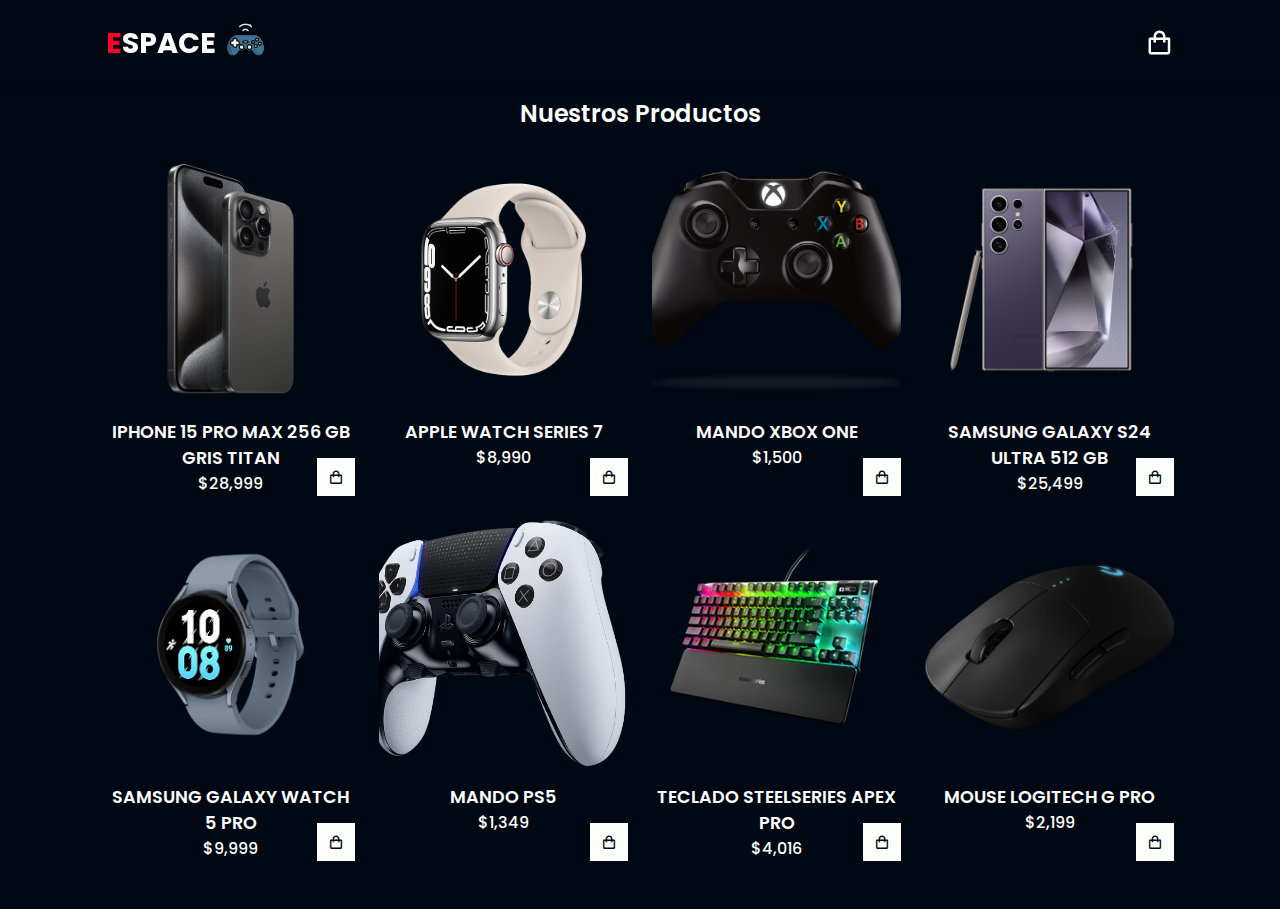
<file: index.html>
<!DOCTYPE html>
<html lang="en">
<head>
    <meta charset="UTF-8">
    <meta http-equiv="X-UA-Compatible" content="IE=edge">
    <meta name="viewport" content="width=device-width, initial-scale=1.0">

    <title>Electronics Space</title>
    <link rel="icon" href="img/consola.png" type="image/x-icon">
    <!-- box icons -->
    <link href='https://unpkg.com/boxicons@2.1.4/css/boxicons.min.css' rel='stylesheet'>

    <!-- styles -->
    <link rel="stylesheet" href="style.css">
</head>
<body>
    <!-- HEADER -->
    <header>
        <!-- NAVEGACION -->
        <div class="nav container">
            <a href="#" class="logo"><span>E</span>Space</a>
            <a href="#" class="logopng"><img src="img/consola.png" alt=""></a>
            
            <!-- CART ICONS -->
            <i class="bx bx-shopping-bag" id="cart-icon"></i>

            <!-- CART -->
            <div class="cart" id="cart">
                <h2 class="cart-title ">Tu carrito</h2>

            

                <!-- CONTENT -->
                <div class="cart-content">


                </div>

                <!-- TOTAL -->
                <div class="total">
                    <div class="total-title">Total</div>
                    <div class="total-price">$0</div>
                </div>

                <!-- BUY BOTTON -->
                <button type="button" class="btn-buy">Comprar Ahora!</button>

                <!-- CART CLOSE -->
                <i class="bx bx-x" id="cart-close"></i>
            </div>
        </div>
    </header>

    <!-- SHOP SECTION -->
    <section class="shop container">
        <h2 class="section-title">Nuestros Productos</h2>

        <!-- CONTENT -->
        <div class="shop-content">

            <!-- BOX 1 -->
                <div class="product-box" class="Iphone15ProMax">
                    <img src="img/iphone.png" alt="" class="product-img">
                    <a href="iphone15promax/index.html" class="product-link">
                        <span class="product-title">IPhone 15 Pro Max 256 GB Gris Titan</span>
                    </a><br>    
                    <span class="product-price">$28,999</span>
                    <i class="bx bx-shopping-bag add-cart styleaddcartshop"></i>
                </div>


                <!-- BOX 2 -->
                <div class="product-box">
                    <img src="img/AppleWatch.png" alt="" class="product-img">
                    <a href="applewatchseries7/index.html" class="product-link">
                        <span class="product-title">Apple Watch Series 7</span>
                    </a><br>
                    <span class="product-price">$8,990</span>
                    <i class="bx bx-shopping-bag add-cart styleaddcartshop"></i>
                </div>

                    <!-- BOX 3 -->
                    <div class="product-box">
                        <img src="img/ControlXboxOne.png" alt="" class="product-img">
                        <a href="mandoxboxone/index.html" class="product-link">
                            <span class="product-title">Mando Xbox One</span>
                        </a><br>
                        <span class="product-price">$1,500</span>
                        <i class="bx bx-shopping-bag add-cart styleaddcartshop"></i>
                    </div>

                        <!-- BOX 4 -->
                        <div class="product-box">
                            <img src="img/SamsungS24Ultra.avif" alt="" class="product-img">
                            <a href="samsungs24ultra/index.html" class="product-link">
                                <span class="product-title">Samsung Galaxy S24 Ultra 512 GB</span>
                            </a><br>
                            <span class="product-price">$25,499</span>
                            <i class="bx bx-shopping-bag add-cart styleaddcartshop"></i>
                        </div>
                        
                            <!-- BOX 5 -->
                            <div class="product-box">
                                <img src="img/GalaxyWatch5.webp" alt="" class="product-img">
                                <a href="samsungwatch5/index.html" class="product-link">
                                    <span class="product-title">Samsung Galaxy Watch 5 Pro</span>
                                </a><br>
                                <span class="product-price">$9,999</span>
                                <i class="bx bx-shopping-bag add-cart styleaddcartshop"></i>
                            </div>

                                <!-- BOX 6 -->
                                <div class="product-box">
                                    <img src="img/MandoPS5.png" alt="" class="product-img">
                                    <a href="mandops5/index.html" class="product-link">
                                        <span class="product-title">Mando PS5</span>
                                    </a><br>
                                    <span class="product-price">$1,349</span>
                                    <i class="bx bx-shopping-bag add-cart styleaddcartshop"></i>
                                </div>

                                    <!-- BOX 7 -->
                                    <div class="product-box">
                                        <img src="img/steelseries.png" alt="" class="product-img">
                                        <a href="tecladosteelseries/index.html" class="product-link">
                                            <span class="product-title">Teclado Steelseries Apex Pro</span>
                                        </a> <br>
                                        <span class="product-price">$4,016</span>
                                        <i class="bx bx-shopping-bag add-cart styleaddcartshop"></i>
                                    </div>

                                        <!-- BOX 8 -->
                                        <div class="product-box">
                                            <img src="img/mousegpro.webp" alt="" class="product-img">
                                            <a href="mousegpro/index.html" class="product-link">
                                                <span class="product-title">Mouse Logitech G Pro</span>
                                            </a><br>
                                            <span class="product-price">$2,199</span>
                                            <i class="bx bx-shopping-bag add-cart styleaddcartshop"></i>
                                        </div>

        </div>

    </section>

    <!-- link js -->
    <script src="app.js"></script>
</body>
</html>
</file>
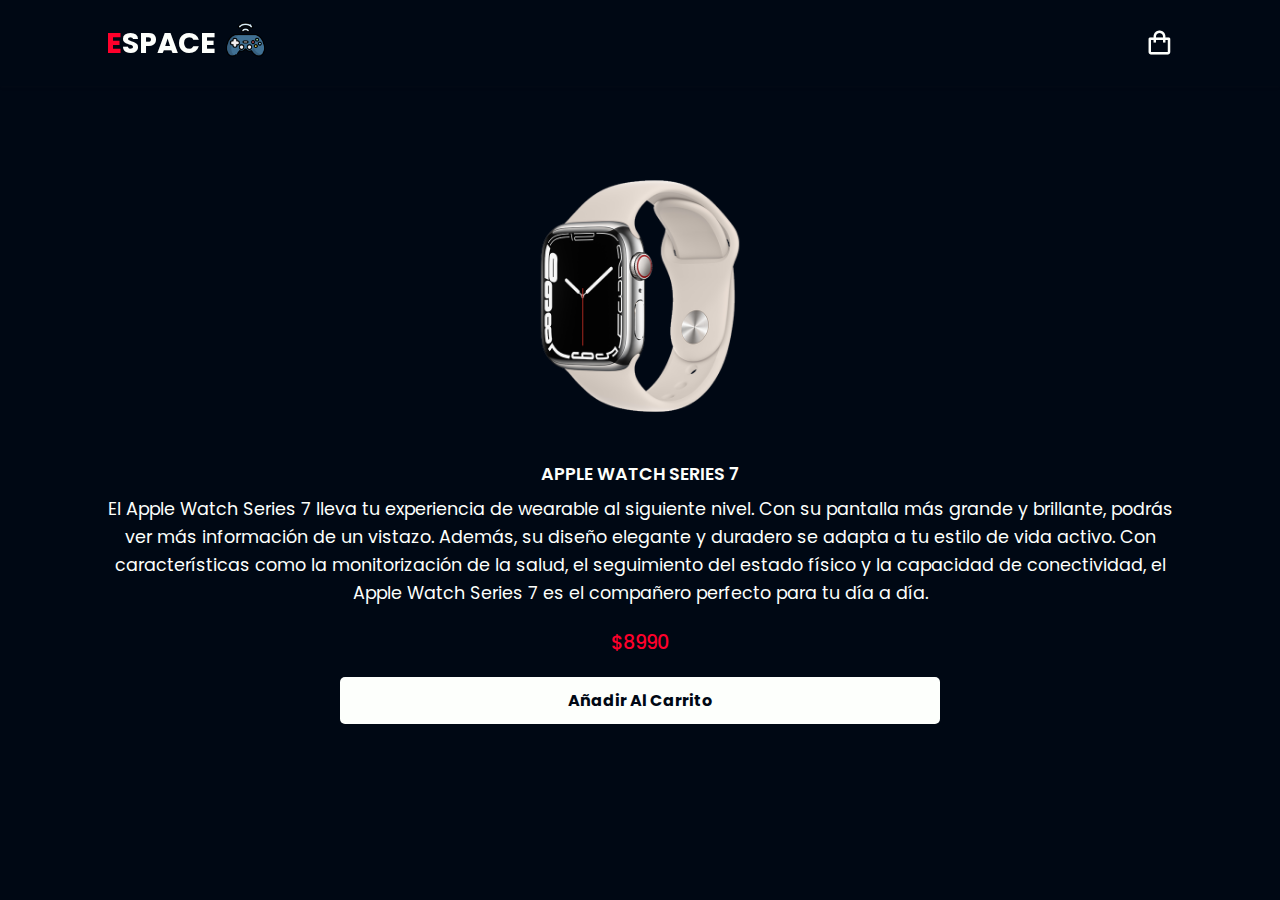
<file: applewatchseries7/index.html>
<!DOCTYPE html>
<html lang="en">
<head>
    <meta charset="UTF-8">
    <meta http-equiv="X-UA-Compatible" content="IE=edge">
    <meta name="viewport" content="width=device-width, initial-scale=1.0">
    <title>Apple Watch Series 7 | Electronics Space</title>
    <link rel="icon" href="../img/consola.png" type="image/x-icon">
    <!-- Bootstrap -->
    <link href="https://cdn.jsdelivr.net/npm/bootstrap@5.0.2/dist/css/bootstrap.min.css" rel="stylesheet" integrity="sha384-EVSTQN3/azprG1Anm3QDgpJLIm9Nao0Yz1ztcQTwFspd3yD65VohhpuuCOmLASjC" crossorigin="anonymous">

    <!-- box icons -->
    <link href='https://unpkg.com/boxicons@2.1.4/css/boxicons.min.css' rel='stylesheet'>
    <!-- styles -->
    <link rel="stylesheet" href="../styleproducts.css">
    <link rel="stylesheet" href="../style.css">
</head>
<body>
    <!-- HEADER -->
    <header>
        <!-- NAVEGACION -->
        <div class="nav container">
            <a href="../index.html" class="logo"><span>E</span>Space</a>
            <a href="#" class="logopng"><img src="../img/consola.png" alt=""></a>
            <!-- CART ICONS -->
            <i class="bx bx-shopping-bag" id="cart-icon"></i>
            <!-- CART -->
            <div class="cart" id="cart">
                <h2 class="cart-title">Tu carrito</h2>
                <!-- CONTENT -->
                <div class="cart-content"></div>
                <!-- TOTAL -->
                <div class="total">
                    <div class="total-title">Total</div>
                    <div class="total-price">$0</div>
                </div>
                <!-- BUY BOTTON -->
                <button type="button" class="btn-buy">Comprar Ahora!</button>
                <!-- CART CLOSE -->
                <i class="bx bx-x" id="cart-close"></i>
            </div>
        </div>
    </header>

    <!-- SHOP SECTION -->
    <section class="shop container"><br><br>
        <div class="product-box">
            <div class="product-info">
                <img src="../img/AppleWatch.png" alt="Apple Watch Series 7" class="product-img">
                <h2 class="product-title">Apple Watch Series 7</h2>
                <p class="product-description">El Apple Watch Series 7 lleva tu experiencia de wearable al siguiente nivel. Con su pantalla más grande y brillante, podrás ver más información de un vistazo. Además, su diseño elegante y duradero se adapta a tu estilo de vida activo. Con características como la monitorización de la salud, el seguimiento del estado físico y la capacidad de conectividad, el Apple Watch Series 7 es el compañero perfecto para tu día a día.</p>
                
                <span class="product-price">$8990</span><br>
                <!-- Cambiar el icono de bolsa de compras a un botón de Bootstrap -->
                <button class="btn btn-primary productbtn add-cart styleaddcartproduct">Añadir Al Carrito</button>
            </div>
        </div>
    </section>

    <!-- link js -->
    <script src="../app.js"></script>
</body> 
</html>
</file>
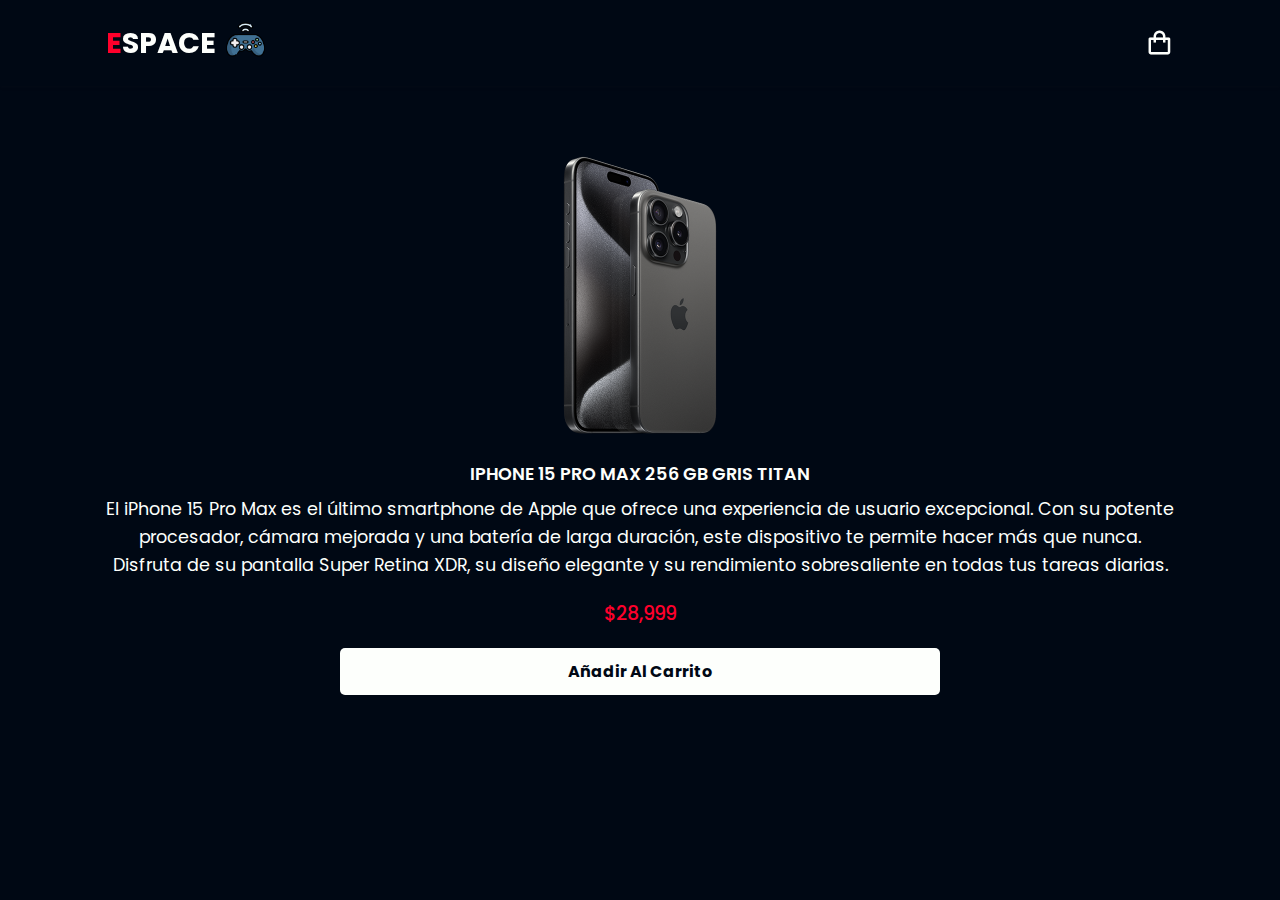
<file: iphone15promax/index.html>
<!DOCTYPE html>
<html lang="en">
<head>
    <meta charset="UTF-8">
    <meta http-equiv="X-UA-Compatible" content="IE=edge">
    <meta name="viewport" content="width=device-width, initial-scale=1.0">
    <title>iPhone 15 Pro Max | Electronics Space</title>
    <link rel="icon" href="../img/consola.png" type="image/x-icon">
    <!-- box icons -->
    <link href='https://unpkg.com/boxicons@2.1.4/css/boxicons.min.css' rel='stylesheet'>
    <!-- styles -->
    <link rel="stylesheet" href="../styleproducts.css">
    <link rel="stylesheet" href="../style.css">
</head>
<body>
    <!-- HEADER -->
    <header>
        <!-- NAVEGACION -->
        <div class="nav container">
            <a href="../index.html" class="logo"><span>E</span>Space</a>
            <a href="#" class="logopng"><img src="../img/consola.png" alt=""></a>
            <!-- CART ICONS -->
            <i class="bx bx-shopping-bag" id="cart-icon"></i>
            <!-- CART -->
            <div class="cart" id="cart">
                <h2 class="cart-title">Tu carrito</h2>
                <!-- CONTENT -->
                <div class="cart-content"></div>
                <!-- TOTAL -->
                <div class="total">
                    <div class="total-title">Total</div>
                    <div class="total-price">$0</div>
                </div>
                <!-- BUY BUTTON -->
                <button type="button" class="btn-buy">Comprar Ahora!</button>
                <!-- CART CLOSE -->
                <i class="bx bx-x" id="cart-close"></i>
            </div>
        </div>
    </header>

    <!-- SHOP SECTION -->
    <section class="shop container"><br><br>
        <div class="product-box">
            <div class="product-info">
                <img src="../img/iphone.png" alt="" class="product-img">
                <h2 class="product-title">iPhone 15 Pro Max 256 GB Gris Titan</h2>
                <p class="product-description">El iPhone 15 Pro Max es el último smartphone de Apple que ofrece una experiencia de usuario excepcional. Con su potente procesador, cámara mejorada y una batería de larga duración, este dispositivo te permite hacer más que nunca. Disfruta de su pantalla Super Retina XDR, su diseño elegante y su rendimiento sobresaliente en todas tus tareas diarias.</p>
                <span class="product-price">$28,999</span><br>
                <!-- Cambiar el icono de bolsa de compras a un icono de boxicons -->
                <button class="btn btn-primary productbtn add-cart styleaddcartproduct">Añadir Al Carrito</button>
            </div>
        </div>
    </section>

    <!-- link js -->
    <script src="../app.js"></script>
</body>
</html>
</file>
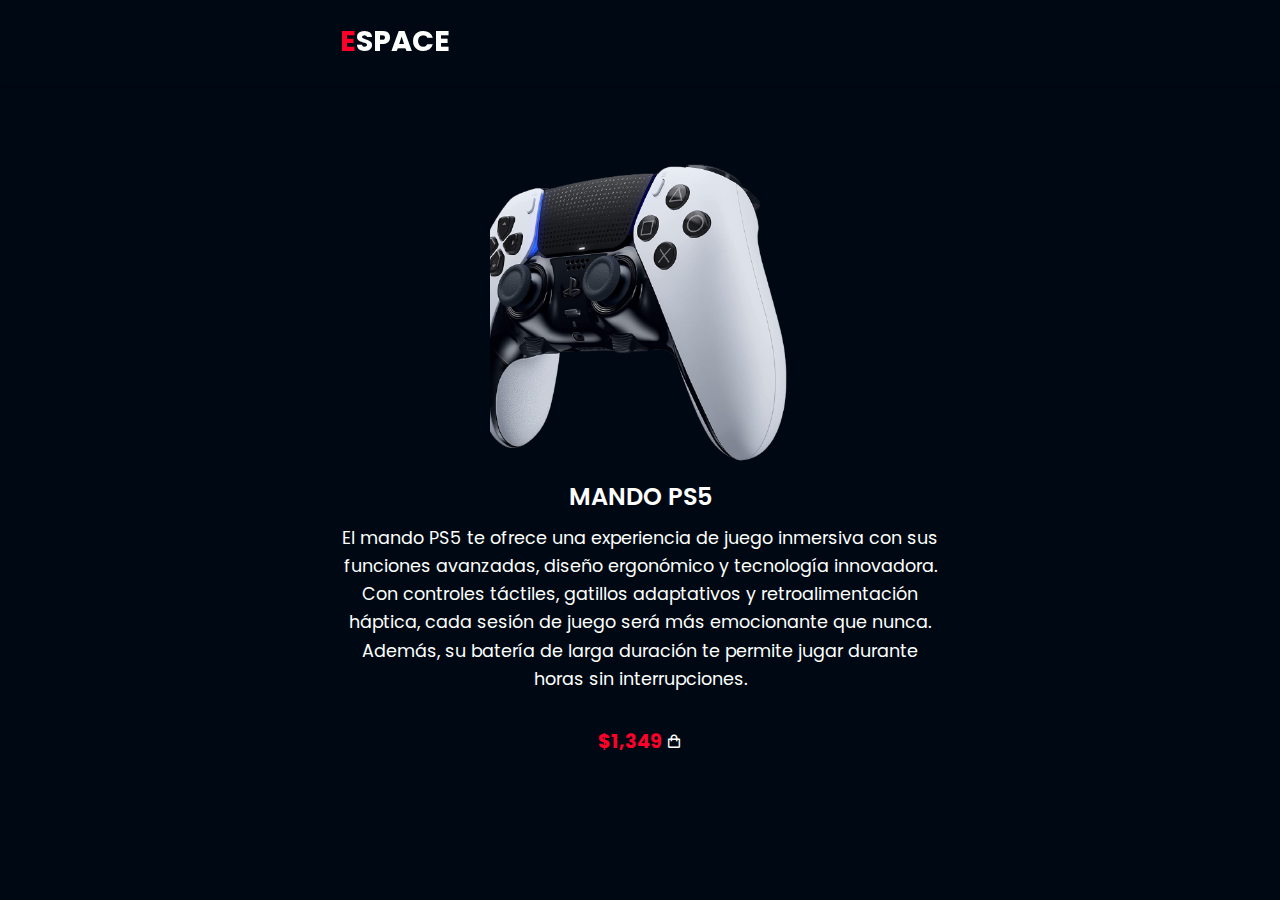
<file: mandops5/index.html>
<!DOCTYPE html>
<html lang="en">
<head>
    <meta charset="UTF-8">
    <meta http-equiv="X-UA-Compatible" content="IE=edge">
    <meta name="viewport" content="width=device-width, initial-scale=1.0">
    <title>Mando PS5 | Electronics Space</title>
    <link rel="icon" href="../img/consola.png" type="image/x-icon">
    <!-- box icons -->
    <link href='https://unpkg.com/boxicons@2.1.4/css/boxicons.min.css' rel='stylesheet'>
    <!-- styles -->
    <link rel="stylesheet" href="../style.css">
    <link rel="stylesheet" href="../styleproducts.css">
    <style>
        /* Additional styles for Mando PS5 page */
        .product-box {
            margin-bottom: 50px;
        }
    </style>
</head>
<body>
    <!-- HEADER -->
    <header>
        <!-- NAVIGATION -->
        <div class="nav container">
            <a href="../index.html" class="logo"><span>E</span>Space</a>
            <a href="#" class="logopng"><img src="../img/consola.png" alt=""></a>
            <!-- CART ICONS -->
            <i class="bx bx-shopping-bag" id="cart-icon"></i>
            <!-- CART -->
            <div class="cart" id="cart">
                <h2 class="cart-title">Tu carrito</h2>
                <!-- CONTENT -->
                <div class="cart-content"></div>
                <!-- TOTAL -->
                <div class="total">
                    <div class="total-title">Total</div>
                    <div class="total-price">$0</div>
                </div>
                <!-- BUY BUTTON -->
                <button type="button" class="btn-buy">Comprar Ahora!</button>
                <!-- CART CLOSE -->
                <i class="bx bx-x" id="cart-close"></i>
            </div>
        </div>
    </header>

    <!-- SHOP SECTION -->
    <section class="shop container"><br><br>
        <!-- CONTENT -->
        <div class="shop-content">
            <!-- BOX 1 -->
            <div class="product-box">
                <div class="product-info">
                    <img src="../img/MandoPS5.png" alt="" class="product-img">
                    <a href="#" class="product-link">
                        <h3 class="product-title">Mando PS5</h3>
                    </a>
                    <p class="product-description">El mando PS5 te ofrece una experiencia de juego inmersiva con sus funciones avanzadas, diseño ergonómico y tecnología innovadora. Con controles táctiles, gatillos adaptativos y retroalimentación háptica, cada sesión de juego será más emocionante que nunca. Además, su batería de larga duración te permite jugar durante horas sin interrupciones.</p>
                    <span class="product-price">$1,349</span>
                    <!-- Cambiar el icono de bolsa de compras a un icono de boxicons -->
                    <i class="bx bx-shopping-bag add-cart"></i>
                </div>
            </div>
            <!-- OTROS PRODUCTOS -->
            <!-- Agrega otras cajas de productos según sea necesario -->
        </div>
    </section>

    <!-- link js -->
    <script src="../app.js"></script>
</body>
</html>
</file>
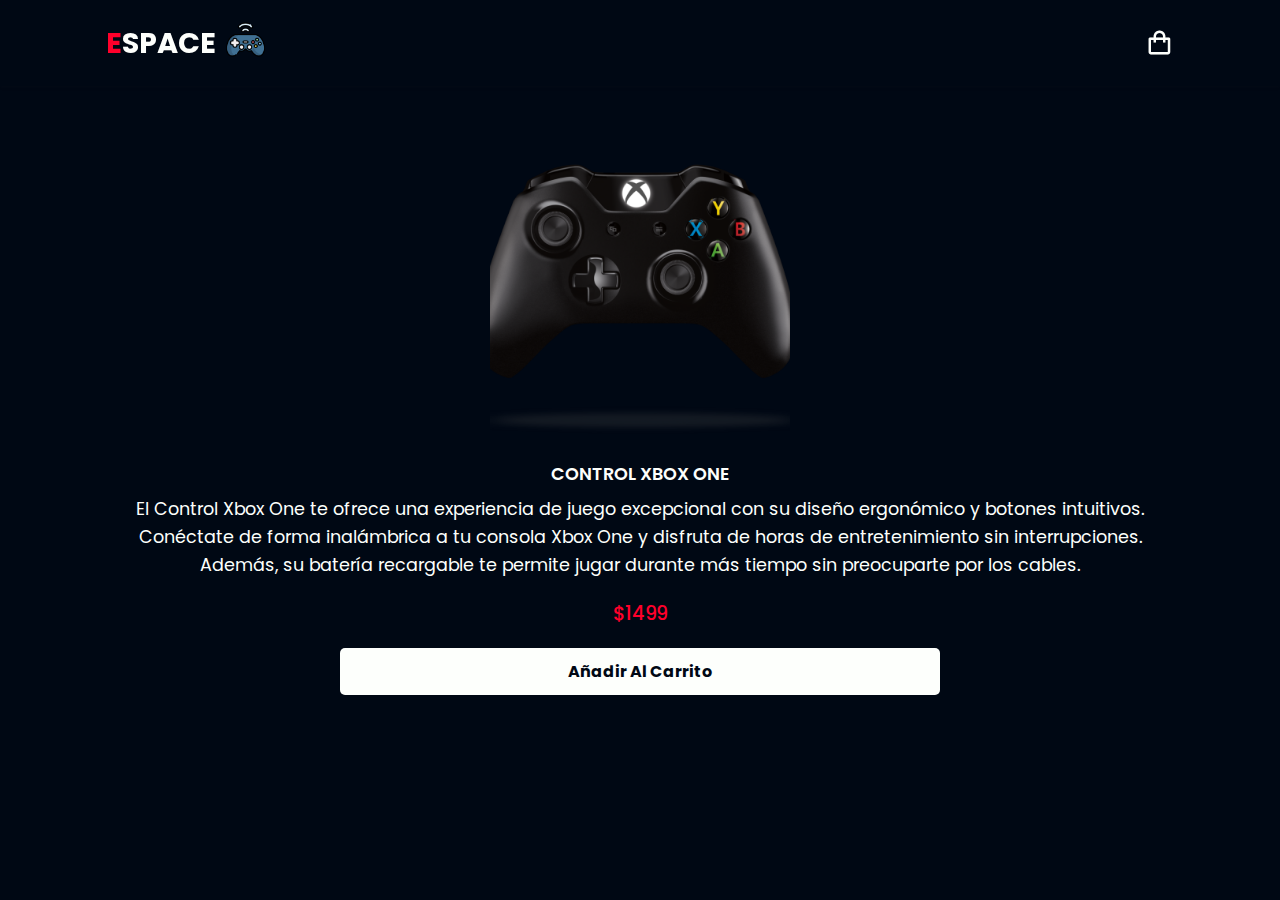
<file: mandoxboxone/index.html>
<!DOCTYPE html>
<html lang="en">
<head>
    <meta charset="UTF-8">
    <meta http-equiv="X-UA-Compatible" content="IE=edge">
    <meta name="viewport" content="width=device-width, initial-scale=1.0">
    <title>Control Xbox One | Electronics Space</title>
    <link rel="icon" href="../img/consola.png" type="image/x-icon">
    <!-- Bootstrap -->
    <link href="https://cdn.jsdelivr.net/npm/bootstrap@5.0.2/dist/css/bootstrap.min.css" rel="stylesheet" integrity="sha384-EVSTQN3/azprG1Anm3QDgpJLIm9Nao0Yz1ztcQTwFspd3yD65VohhpuuCOmLASjC" crossorigin="anonymous">

    <!-- box icons -->
    <link href='https://unpkg.com/boxicons@2.1.4/css/boxicons.min.css' rel='stylesheet'>
    <!-- styles -->
    <link rel="stylesheet" href="../styleproducts.css">
    <link rel="stylesheet" href="../style.css">
</head>
<body>
    <!-- HEADER -->
    <header>
        <!-- NAVIGATION -->
        <div class="nav container">
            <a href="../index.html" class="logo"><span>E</span>Space</a>
            <a href="#" class="logopng"><img src="../img/consola.png" alt=""></a>
            <!-- CART ICONS -->
            <i class="bx bx-shopping-bag" id="cart-icon"></i>
            <!-- CART -->
            <div class="cart" id="cart">
                <h2 class="cart-title">Tu carrito</h2>
                <!-- CONTENT -->
                <div class="cart-content"></div>
                <!-- TOTAL -->
                <div class="total">
                    <div class="total-title">Total</div>
                    <div class="total-price">$0</div>
                </div>
                <!-- BUY BUTTON -->
                <button type="button" class="btn-buy">Comprar Ahora!</button>
                <!-- CART CLOSE -->
                <i class="bx bx-x" id="cart-close"></i>
            </div>
        </div>
    </header>

    <!-- SHOP SECTION -->
    <section class="shop container"><br><br>
        <div class="product-box">
            <div class="product-info">
                <img src="../img/ControlXboxOne.png" alt="Control Xbox One" class="product-img">
                <h2 class="product-title">Control Xbox One</h2>
                <p class="product-description">El Control Xbox One te ofrece una experiencia de juego excepcional con su diseño ergonómico y botones intuitivos. Conéctate de forma inalámbrica a tu consola Xbox One y disfruta de horas de entretenimiento sin interrupciones. Además, su batería recargable te permite jugar durante más tiempo sin preocuparte por los cables.</p>
                
                <span class="product-price">$1499</span><br>
                <!-- Cambiar el icono de bolsa de compras a un botón de Bootstrap -->
                <button class="btn btn-primary productbtn add-cart styleaddcartproduct">Añadir Al Carrito</button>
            </div>
        </div>
    </section>

    <!-- link js -->
    <script src="../app.js"></script>
</body> 
</html>
</file>
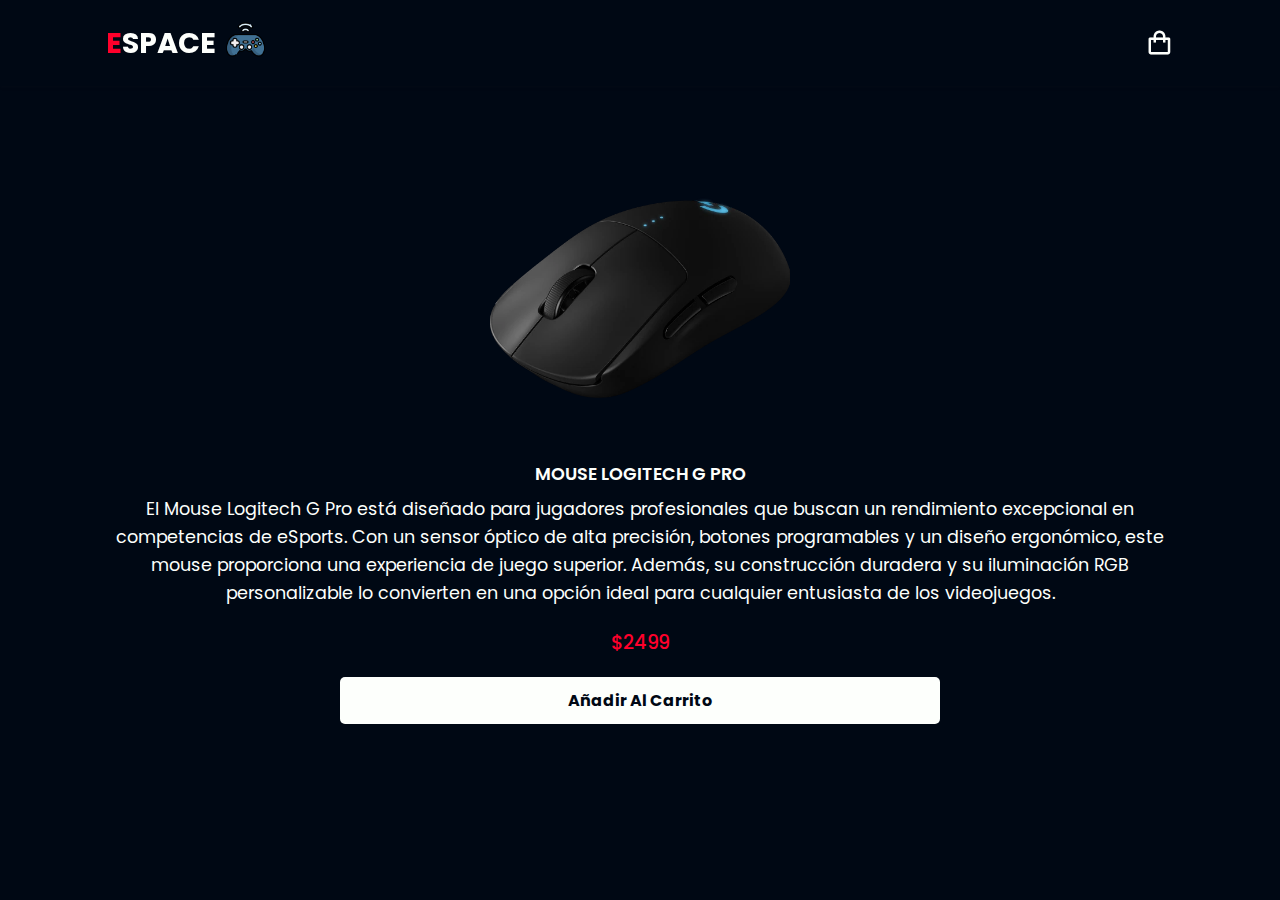
<file: mousegpro/index.html>
<!DOCTYPE html>
<html lang="en">
<head>
    <meta charset="UTF-8">
    <meta http-equiv="X-UA-Compatible" content="IE=edge">
    <meta name="viewport" content="width=device-width, initial-scale=1.0">
    <title>Mouse Logitech G Pro | Electronics Space</title>
    <link rel="icon" href="../img/consola.png" type="image/x-icon">
    <!-- Bootstrap -->
    <link href="https://cdn.jsdelivr.net/npm/bootstrap@5.0.2/dist/css/bootstrap.min.css" rel="stylesheet" integrity="sha384-EVSTQN3/azprG1Anm3QDgpJLIm9Nao0Yz1ztcQTwFspd3yD65VohhpuuCOmLASjC" crossorigin="anonymous">

    <!-- box icons -->
    <link href='https://unpkg.com/boxicons@2.1.4/css/boxicons.min.css' rel='stylesheet'>
    <!-- styles -->
    <link rel="stylesheet" href="../styleproducts.css">
    <link rel="stylesheet" href="../style.css">
</head>
<body>
    <!-- HEADER -->
    <header>
        <!-- NAVIGATION -->
        <div class="nav container">
            <a href="../index.html" class="logo"><span>E</span>Space</a>
            <a href="#" class="logopng"><img src="../img/consola.png" alt=""></a>
            <!-- CART ICONS -->
            <i class="bx bx-shopping-bag" id="cart-icon"></i>
            <!-- CART -->
            <div class="cart" id="cart">
                <h2 class="cart-title">Tu carrito</h2>
                <!-- CONTENT -->
                <div class="cart-content"></div>
                <!-- TOTAL -->
                <div class="total">
                    <div class="total-title">Total</div>
                    <div class="total-price">$0</div>
                </div>
                <!-- BUY BUTTON -->
                <button type="button" class="btn-buy">Comprar Ahora!</button>
                <!-- CART CLOSE -->
                <i class="bx bx-x" id="cart-close"></i>
            </div>
        </div>
    </header>

    <!-- SHOP SECTION -->
    <section class="shop container"><br><br>
        <div class="product-box">
            <div class="product-info">
                <img src="../img/mousegpro.webp" alt="Mouse Logitech G Pro" class="product-img">
                <h2 class="product-title">Mouse Logitech G Pro</h2>
                <p class="product-description">El Mouse Logitech G Pro está diseñado para jugadores profesionales que buscan un rendimiento excepcional en competencias de eSports. Con un sensor óptico de alta precisión, botones programables y un diseño ergonómico, este mouse proporciona una experiencia de juego superior. Además, su construcción duradera y su iluminación RGB personalizable lo convierten en una opción ideal para cualquier entusiasta de los videojuegos.</p>
                
                <span class="product-price">$2499</span><br>
                <!-- Cambiar el icono de bolsa de compras a un botón de Bootstrap -->
                <button class="btn btn-primary productbtn add-cart styleaddcartproduct">Añadir Al Carrito</button>
            </div>
        </div>
    </section>

    <!-- link js -->
    <script src="../app.js"></script>
</body> 
</html>
</file>
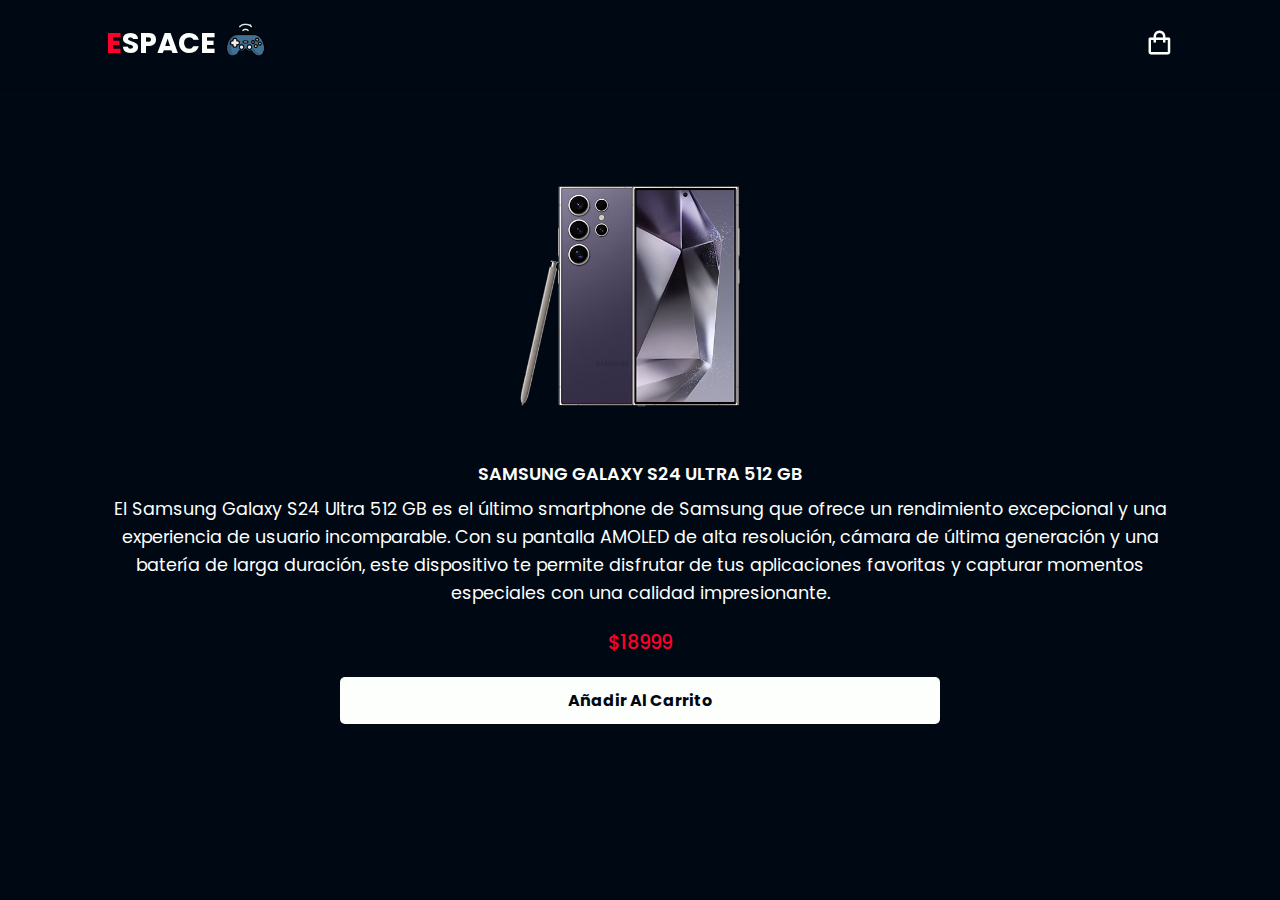
<file: samsungs24ultra/index.html>
<!DOCTYPE html>
<html lang="en">
<head>
    <meta charset="UTF-8">
    <meta http-equiv="X-UA-Compatible" content="IE=edge">
    <meta name="viewport" content="width=device-width, initial-scale=1.0">
    <title>Samsung Galaxy S24 Ultra 512 GB | Electronics Space</title>
    <link rel="icon" href="../img/consola.png" type="image/x-icon">
    <!-- Bootstrap -->
    <link href="https://cdn.jsdelivr.net/npm/bootstrap@5.0.2/dist/css/bootstrap.min.css" rel="stylesheet" integrity="sha384-EVSTQN3/azprG1Anm3QDgpJLIm9Nao0Yz1ztcQTwFspd3yD65VohhpuuCOmLASjC" crossorigin="anonymous">

    <!-- box icons -->
    <link href='https://unpkg.com/boxicons@2.1.4/css/boxicons.min.css' rel='stylesheet'>
    <!-- styles -->
    <link rel="stylesheet" href="../styleproducts.css">
    <link rel="stylesheet" href="../style.css">
</head>
<body>
    <!-- HEADER -->
    <header>
        <!-- NAVIGATION -->
        <div class="nav container">
            <a href="../index.html" class="logo"><span>E</span>Space</a>
            <a href="#" class="logopng"><img src="../img/consola.png" alt=""></a>
            <!-- CART ICONS -->
            <i class="bx bx-shopping-bag" id="cart-icon"></i>
            <!-- CART -->
            <div class="cart" id="cart">
                <h2 class="cart-title">Tu carrito</h2>
                <!-- CONTENT -->
                <div class="cart-content"></div>
                <!-- TOTAL -->
                <div class="total">
                    <div class="total-title">Total</div>
                    <div class="total-price">$0</div>
                </div>
                <!-- BUY BUTTON -->
                <button type="button" class="btn-buy">Comprar Ahora!</button>
                <!-- CART CLOSE -->
                <i class="bx bx-x" id="cart-close"></i>
            </div>
        </div>
    </header>

    <!-- SHOP SECTION -->
    <section class="shop container"><br><br>
        <div class="product-box">
            <div class="product-info">
                <img src="../img/SamsungS24Ultra.avif" alt="Samsung Galaxy S24 Ultra 512 GB" class="product-img">
                <h2 class="product-title">Samsung Galaxy S24 Ultra 512 GB</h2>
                <p class="product-description">El Samsung Galaxy S24 Ultra 512 GB es el último smartphone de Samsung que ofrece un rendimiento excepcional y una experiencia de usuario incomparable. Con su pantalla AMOLED de alta resolución, cámara de última generación y una batería de larga duración, este dispositivo te permite disfrutar de tus aplicaciones favoritas y capturar momentos especiales con una calidad impresionante.</p>
                
                <span class="product-price">$18999</span><br>
                <!-- Cambiar el icono de bolsa de compras a un botón de Bootstrap -->
                <button class="btn btn-primary productbtn add-cart styleaddcartproduct">Añadir Al Carrito</button>
            </div>
        </div>
    </section>

    <!-- link js -->
    <script src="../app.js"></script>
</body> 
</html>
</file>
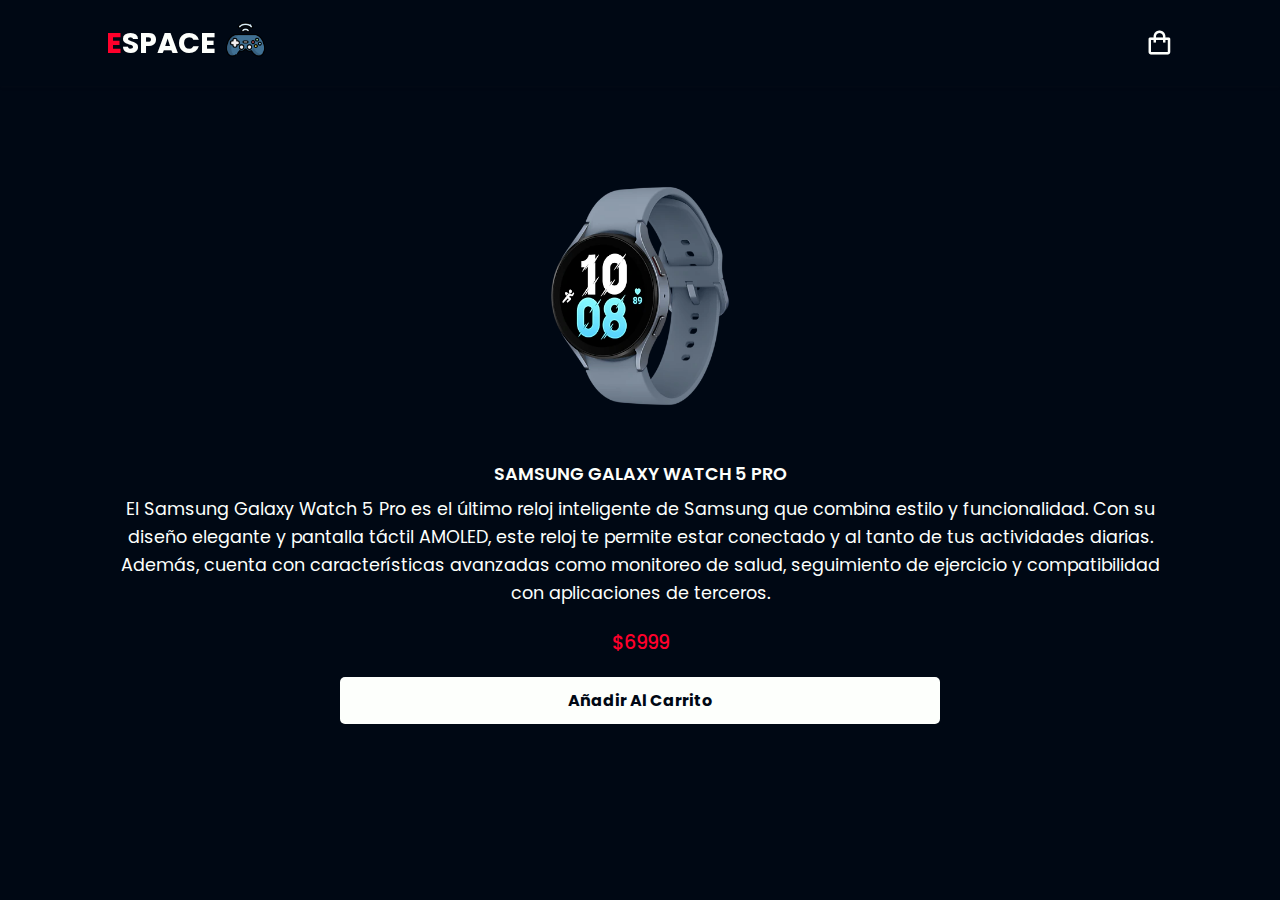
<file: samsungwatch5/index.html>
<!DOCTYPE html>
<html lang="en">
<head>
    <meta charset="UTF-8">
    <meta http-equiv="X-UA-Compatible" content="IE=edge">
    <meta name="viewport" content="width=device-width, initial-scale=1.0">
    <title>Samsung Galaxy Watch 5 Pro | Electronics Space</title>
    <link rel="icon" href="../img/consola.png" type="image/x-icon">
    <!-- Bootstrap -->
    <link href="https://cdn.jsdelivr.net/npm/bootstrap@5.0.2/dist/css/bootstrap.min.css" rel="stylesheet" integrity="sha384-EVSTQN3/azprG1Anm3QDgpJLIm9Nao0Yz1ztcQTwFspd3yD65VohhpuuCOmLASjC" crossorigin="anonymous">

    <!-- box icons -->
    <link href='https://unpkg.com/boxicons@2.1.4/css/boxicons.min.css' rel='stylesheet'>
    <!-- styles -->
    <link rel="stylesheet" href="../styleproducts.css">
    <link rel="stylesheet" href="../style.css">
</head>
<body>
    <!-- HEADER -->
    <header>
        <!-- NAVIGATION -->
        <div class="nav container">
            <a href="../index.html" class="logo"><span>E</span>Space</a>
            <a href="#" class="logopng"><img src="../img/consola.png" alt=""></a>
            <!-- CART ICONS -->
            <i class="bx bx-shopping-bag" id="cart-icon"></i>
            <!-- CART -->
            <div class="cart" id="cart">
                <h2 class="cart-title">Tu carrito</h2>
                <!-- CONTENT -->
                <div class="cart-content"></div>
                <!-- TOTAL -->
                <div class="total">
                    <div class="total-title">Total</div>
                    <div class="total-price">$0</div>
                </div>
                <!-- BUY BUTTON -->
                <button type="button" class="btn-buy">Comprar Ahora!</button>
                <!-- CART CLOSE -->
                <i class="bx bx-x" id="cart-close"></i>
            </div>
        </div>
    </header>

    <!-- SHOP SECTION -->
    <section class="shop container"><br><br>
        <div class="product-box">
            <div class="product-info">
                <img src="../img/GalaxyWatch5.webp" alt="Samsung Galaxy Watch 5 Pro" class="product-img">
                <h2 class="product-title">Samsung Galaxy Watch 5 Pro</h2>
                <p class="product-description">El Samsung Galaxy Watch 5 Pro es el último reloj inteligente de Samsung que combina estilo y funcionalidad. Con su diseño elegante y pantalla táctil AMOLED, este reloj te permite estar conectado y al tanto de tus actividades diarias. Además, cuenta con características avanzadas como monitoreo de salud, seguimiento de ejercicio y compatibilidad con aplicaciones de terceros.</p>
                
                <span class="product-price">$6999</span><br>
                <!-- Cambiar el icono de bolsa de compras a un botón de Bootstrap -->
                <button class="btn btn-primary productbtn add-cart styleaddcartproduct">Añadir Al Carrito</button>
            </div>
        </div>
    </section>

    <!-- link js -->
    <script src="../app.js"></script>
</body> 
</html>
</file>
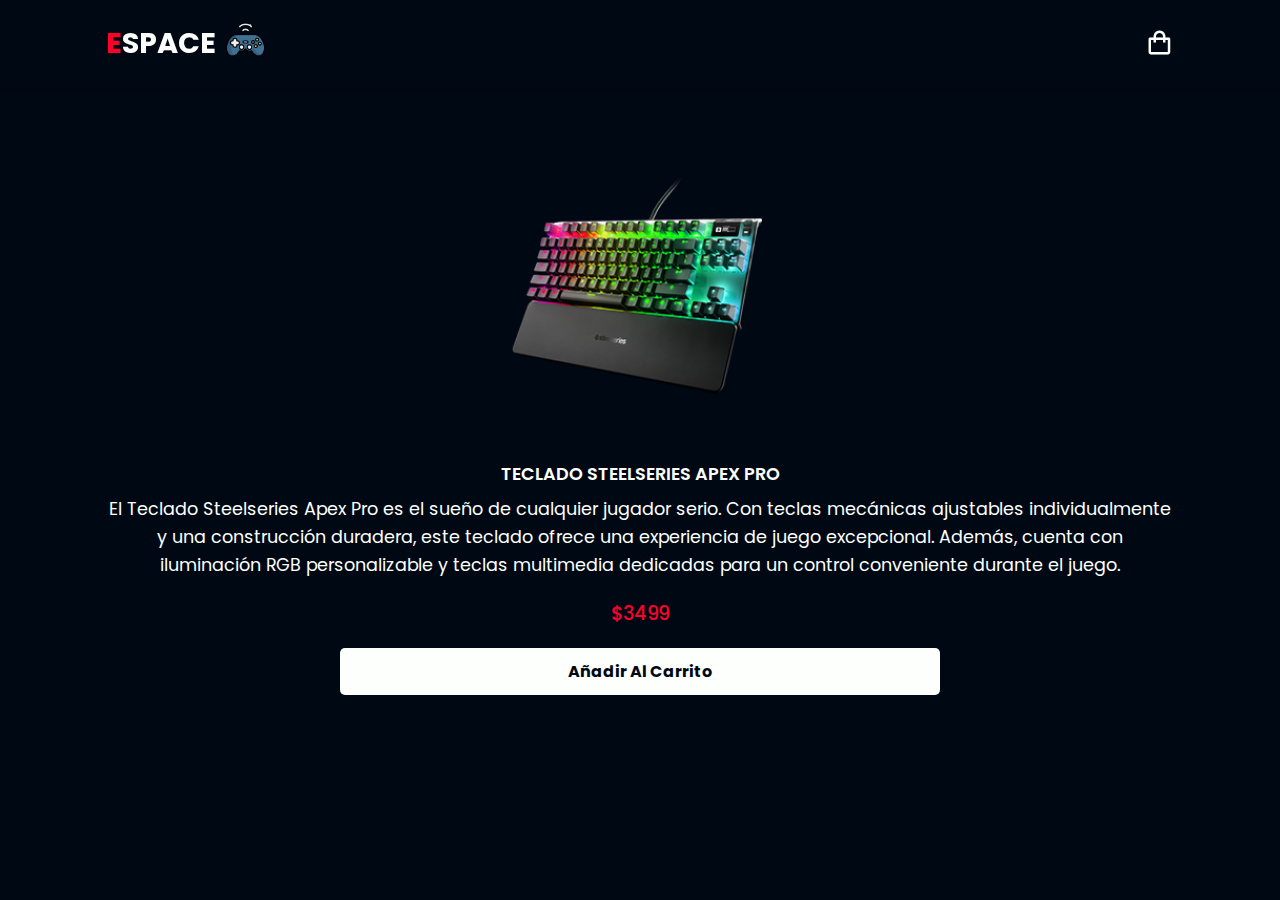
<file: tecladosteelseries/index.html>
<!DOCTYPE html>
<html lang="en">
<head>
    <meta charset="UTF-8">
    <meta http-equiv="X-UA-Compatible" content="IE=edge">
    <meta name="viewport" content="width=device-width, initial-scale=1.0">
    <title>Teclado Steelseries Apex Pro | Electronics Space</title>
    <link rel="icon" href="../img/consola.png" type="image/x-icon">
    <!-- Bootstrap -->
    <link href="https://cdn.jsdelivr.net/npm/bootstrap@5.0.2/dist/css/bootstrap.min.css" rel="stylesheet" integrity="sha384-EVSTQN3/azprG1Anm3QDgpJLIm9Nao0Yz1ztcQTwFspd3yD65VohhpuuCOmLASjC" crossorigin="anonymous">

    <!-- box icons -->
    <link href='https://unpkg.com/boxicons@2.1.4/css/boxicons.min.css' rel='stylesheet'>
    <!-- styles -->
    <link rel="stylesheet" href="../styleproducts.css">
    <link rel="stylesheet" href="../style.css">
</head>
<body>
    <!-- HEADER -->
    <header>
        <!-- NAVIGATION -->
        <div class="nav container">
            <a href="../index.html" class="logo"><span>E</span>Space</a>
            <a href="#" class="logopng"><img src="../img/consola.png" alt=""></a>
            <!-- CART ICONS -->
            <i class="bx bx-shopping-bag" id="cart-icon"></i>
            <!-- CART -->
            <div class="cart" id="cart">
                <h2 class="cart-title">Tu carrito</h2>
                <!-- CONTENT -->
                <div class="cart-content"></div>
                <!-- TOTAL -->
                <div class="total">
                    <div class="total-title">Total</div>
                    <div class="total-price">$0</div>
                </div>
                <!-- BUY BUTTON -->
                <button type="button" class="btn-buy">Comprar Ahora!</button>
                <!-- CART CLOSE -->
                <i class="bx bx-x" id="cart-close"></i>
            </div>
        </div>
    </header>

    <!-- SHOP SECTION -->
    <section class="shop container"><br><br>
        <div class="product-box">
            <div class="product-info">
                <img src="../img/steelseries.png" alt="Teclado Steelseries Apex Pro" class="product-img">
                <h2 class="product-title">Teclado Steelseries Apex Pro</h2>
                <p class="product-description">El Teclado Steelseries Apex Pro es el sueño de cualquier jugador serio. Con teclas mecánicas ajustables individualmente y una construcción duradera, este teclado ofrece una experiencia de juego excepcional. Además, cuenta con iluminación RGB personalizable y teclas multimedia dedicadas para un control conveniente durante el juego.</p>
                
                <span class="product-price">$3499</span><br>
                <!-- Cambiar el icono de bolsa de compras a un botón de Bootstrap -->
                <button class="btn btn-primary productbtn add-cart styleaddcartproduct">Añadir Al Carrito</button>
            </div>
        </div>
    </section>

    <!-- link js -->
    <script src="../app.js"></script>
</body> 
</html>
</file>
<file: style.css>
/* Google Fonts */
@import url('https://fonts.googleapis.com/css2?family=Poppins:wght@300;400;600;700&display=swap');


/* GLOBALES */
*{
    font-family: 'Poppins', sans-serif;
    margin: 0;
    padding: 0;
    box-sizing: border-box;
    list-style: none;
    text-decoration: none;
    scroll-behavior: smooth;
    scroll-padding: 2rem;
}

/* VARIABLES */
:root {
    --main-color: #ff002b;
    --sec-color: #4946fd;
    --text-color: #fdfffc;
    --bg-color: #000814;
}

::selection {
    color: var(--text-color);
    background-color: var(--main-color);
}

.container{
    max-width: 1068px;
    margin: auto;
    width: 100%;
}

.logopng {
    width: 39px;
    margin-right: 870px;
}

section {
    padding: 4rem 0 3rem;
}

body {
    color:var(--text-color);
    background-color: var(--bg-color);
}

img {
    width: 100%;
}

/* ============================================ */

/* HEADER */

header {
    position: fixed;
    top: 0;
    left: 0;
    width: 100%;
    background-color: var(--bg-color);
    box-shadow: 0 1px 4px hsl(0 4% 15% / 10%);
    z-index: 100;
}

.nav{
    display: flex;
    align-items: center;
    justify-content: space-between;
    padding: 20px 0;
}

.logo{
    font-size: 1.8rem;
    font-weight: bold;
    color: var(--text-color);
    text-transform: uppercase;
}

.logo span {
    color: var(--main-color);
    font-weight: bold;
}

/* Botón Primario */
.btn-primary {
    display: inline-block;
    padding: 10px 20px;
    background-color: var(--main-color);
    color: var(--text-color);
    font-size: 1rem;
    font-weight: bold;
    border: none;
    border-radius: 5px;
    cursor: pointer;
    transition: background-color 0.3s ease;
    width: 100px;
}

.btn-primary:hover {
    background-color: var(--sec-color);
}

#cart-icon {
    font-size: 1.8rem;
    cursor: pointer;
}


/* CART */
.cart{
    position: fixed;
    top: 0;
    right: 0;
    right: -100%;
    width: 360px;
    height: 100vh;
    overflow-y: auto;
    overflow-x: hidden;
    padding: 20px;
    background-color: var(--bg-color);
    box-shadow: -2px solid 4px hsl(0 4% 15% / 10%);
    border: 1px solid var(--main-color);
    transition: 1.7s;
}

.cart.active{
    right: 0;
    transition: .5s;
}

.cart-title {
    text-align: center;
    font-size: 1.5rem;
    font-weight: 600;
    margin-top: 2rem;
}

.cart-box{
    display:grid;
    grid-template-columns: 32% 50% 18%;
    align-items: center;
    gap: 1rem;
    margin-top: 1rem;
}

.cart-img{
    width: 100px;
    height: 100px;
    object-fit: contain;
    padding: 10px;
}

.detail.box{
    display: grid;
    row-gap: .5rem;
}

.cart-product-title{
    font-size: 1rem;
    text-transform: uppercase;
}

.cart-price{
    font-weight: 500;
}

.cart-quantity{
    border: 1px solid var(--text-color);
    outline-color: var(--main-color);
    width: 1.4rem;
    text-align: center;
    font-size: 1rem;
}

.cart-remove{
    font-size: 24px;
    color: var(--main-color);
    cursor: pointer;
}

.total{
    display: flex;
    justify-content: flex-end;
    margin-top: 1.5rem;
    border-top: 1px solid var(--text-color);
}

.total-title{
    font-size: 1rem;
    font-weight: 600;
}

.total-price{
    margin-left: .5rem;
}

.btn-buy{
    display: flex;
    margin: 1.5rem auto 0 auto;
    padding: 12px 20px;
    border: none;
    background-color: var(--sec-color);
    color: var(--bg-color);
    font-size: 1rem;
    font-weight: 500;
    cursor: pointer;
    transition: .4s;
}

.btn-buy:hover{
    background-color: var(--main-color);
    color: var(--text-color);
}

#cart-close {
    position: absolute;
    top: 1rem;
    right: .8rem;
    font-size: 2rem;
    color: var(--text-color);
    cursor: pointer;
}

/* SHOP SECTION */
.shop{
    margin-top: 2rem;
}

.section-title{
    font-size: 1.5rem;
    font-weight: 600;
    text-align: center;
    margin-bottom: 1.5rem;
}

.shop-content{
    display: grid;
    grid-template-columns: repeat(auto-fit, minmax(220px, auto));
    gap: 1.5rem;
    text-align: center;
}

.product-box{
    position: relative;
    transition: .5s ease-in-out;
}

.product-box:hover{
    padding: 10px;
    border: 2px solid var(--sec-color);
}

.product-img{
    width: 100%;
    aspect-ratio: 1/1;
    object-fit: cover;
    margin-bottom: .5rem;
}

.product-title{
    font-size: 1.1rem;
    font-weight: 600;
    text-transform: uppercase;
    margin-bottom: .5rem;
}

.product-price{
    font-weight: 500;
}

.styleaddcartproduct{
    align-items: center;
    width: 600px;
    bottom: 0;
    right: 0;
    background-color: var(--text-color);
    color: var(--bg-color);
    padding: 11px;
    cursor: pointer;
    transition: .5s;
   
}

.styleaddcartshop {
    position: absolute;
    bottom: 0;
    right: 0;
    background-color: var(--text-color);
    color: var(--bg-color);
    padding: 11px;
    cursor: pointer;
    transition: .5s;
}

.add-cart:hover{
    background: var(--sec-color);
    color: var(--text-color)
}

/* Hacer mas ancho el input de cantidad de productos */
.cart-quantity{
    width: 3rem;
    background-color: var(--bg-color);
    color: var(--text-color);
}

/* Establece un color diferente para todos los enlaces */
a {
    color: #ffffff; /* Color blanco */
    text-decoration: none; /* Elimina el subrayado predeterminado de los enlaces */
}

/* Establece un color diferente para los enlaces al pasar el ratón sobre ellos */
a:hover {
    color: #ff002b; /* Color rojo */
}



/* ==== RESPONSIVE ==== */
@media (max-width: 1080px){
    .nav{
        padding: 15px;
    }
    .container{
        width: 90%;
        margin: 0 auto;
    }
    section{
        padding: 3rem 0 2rem;
    }
    .shop{
        margin-top: 2rem;
    }
}

/* ==== Medium Devices ==== */
@media (max-width:400px){
    .nav{
        padding: 11px;
    }
    .logo{
        font-size: 1rem
    }
    .cart{
        width: 320px;
    }
}

/* ==== Small Devices ==== */
@media (max-width:360px){
    .shop{
        margin-top: 1rem;
    }
    .cart{
        width: 280px;
    } 
}
</file>
<file: styleproducts.css>
/* Estilos adicionales para mejorar la apariencia y centrado */

body {
    display: flex;
    flex-direction: column;
    align-items: center;
    justify-content: center;
    height: 100vh;
}

.container {
    max-width: 600px; /* Ancho máximo del contenido */
}

.nav {
    display: flex;
    align-items: center;
    justify-content: space-between;
    width: 100%;
    padding: 20px 0;
}

.logo {
    font-size: 1.8rem;
    font-weight: bold;
    color: var(--text-color);
    text-transform: uppercase;
}

.logopng {
    width: 39px;
}

.shop {
    margin-top: 50px; /* Espacio entre el encabezado y el contenido */
}

.product-box {
    display: flex;
    justify-content: center;
    align-items: center;
    margin-bottom: 50px;
}

.product-info {
    text-align: center;
}

.product-img {
    width: 100%;
    max-width: 300px; /* Ancho máximo de la imagen */
}

.product-title {
    font-size: 1.5rem;
    margin-bottom: 10px;
}

.product-description {
    font-size: 1.1rem;
    line-height: 1.6;
    margin-bottom: 20px;
}

.product-price {
    font-size: 1.2rem;
    font-weight: bold;
    color: var(--main-color);
    margin-bottom: 20px;
}

.add-cart {
    margin-top: 20px;
}
</file>
